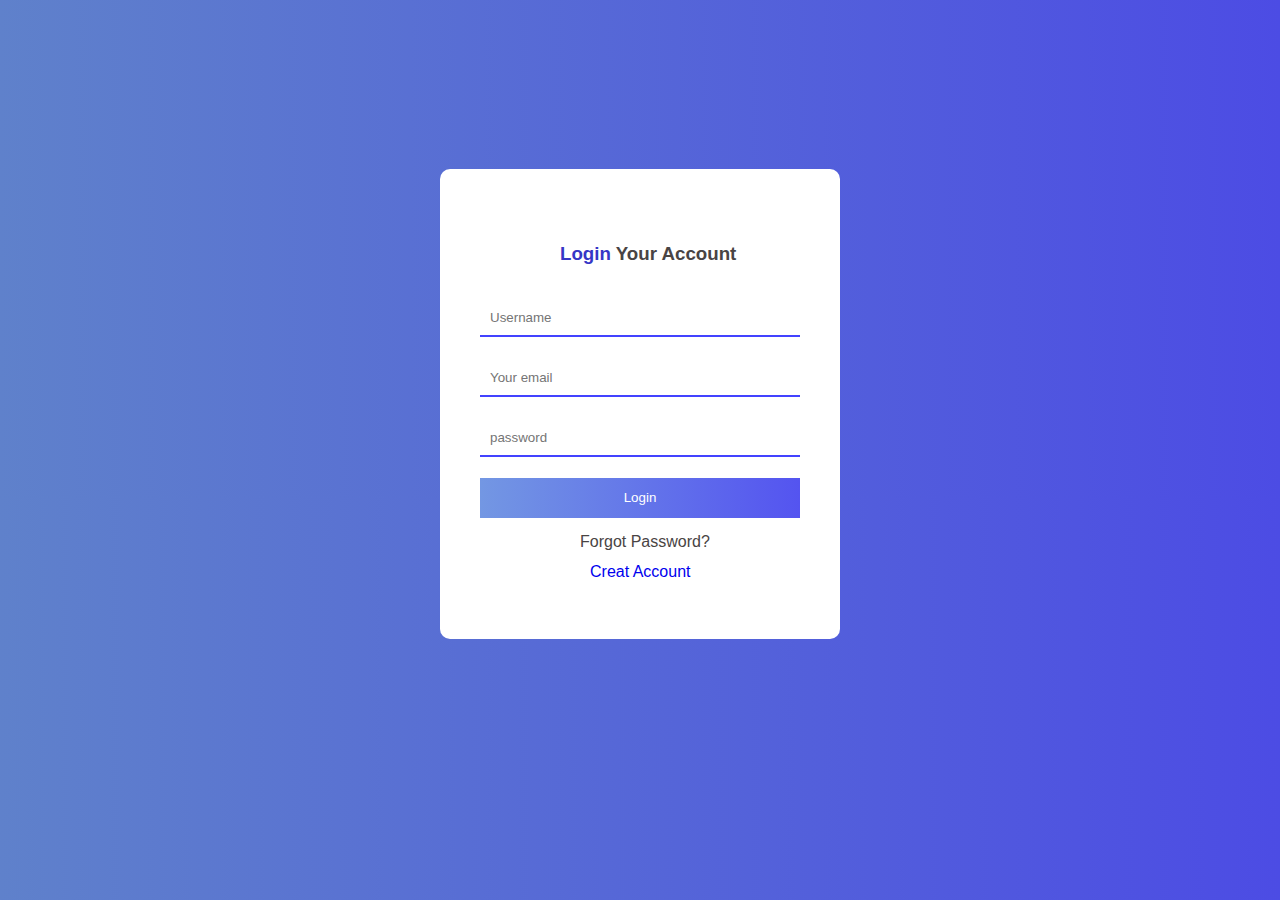
<file: first-projekt/login/index.html>
<!DOCTYPE html>
<html lang="en">
<head>
    <meta charset="UTF-8">
    <meta http-equiv="X-UA-Compatible" content="IE=edge">
    <meta name="viewport" content="width=device-width, initial-scale=1.0">
    <link rel="stylesheet" href="style.css">
    <link rel="stylesheet" href="https://cdnjs.cloudflare.com/ajax/libs/font-awesome/4.7.0/css/font-awesome.min.css">
    <title>Login</title>
</head>
<body>



<div>

    <h3><span style="color: rgb(54, 54, 198);">Login</span> Your Account</h3>

<form action="first-projekt/index.html">

<input type="text" placeholder="Username" required><br>
<input type="text" placeholder="Your email" required><br>
<input type="password" placeholder="password" required><br>
<input type="submit" value="Login"><br>


</form>



<a href="#" class="a1" style="color: rgb(73, 68, 68);">Forgot Password?</a><br>
<a href="#" class="a2">Creat Account</a>








</div>

<!-- <a href="#" style="color: rgb(73, 68, 68);">Forgot Password?</a><br>
<a href="#">Creat Account</a> -->




</body>
</html>
</file>
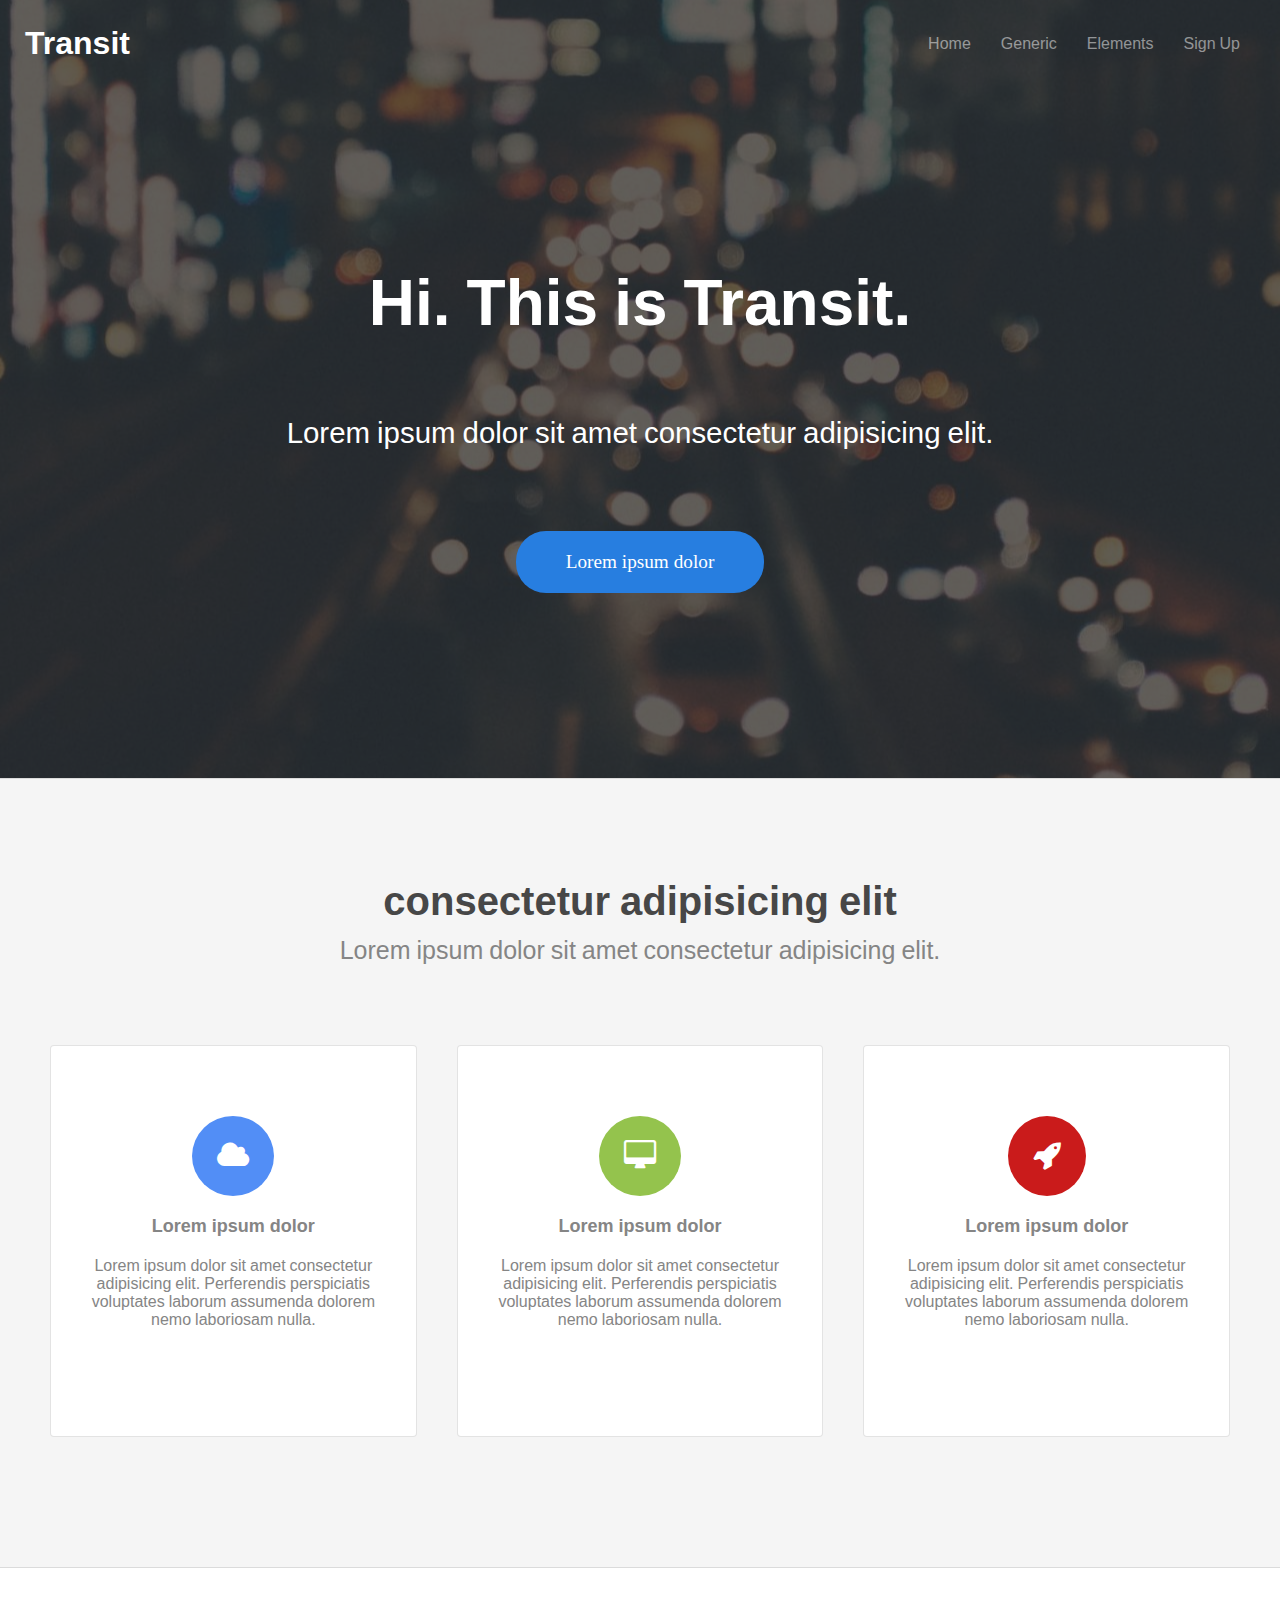
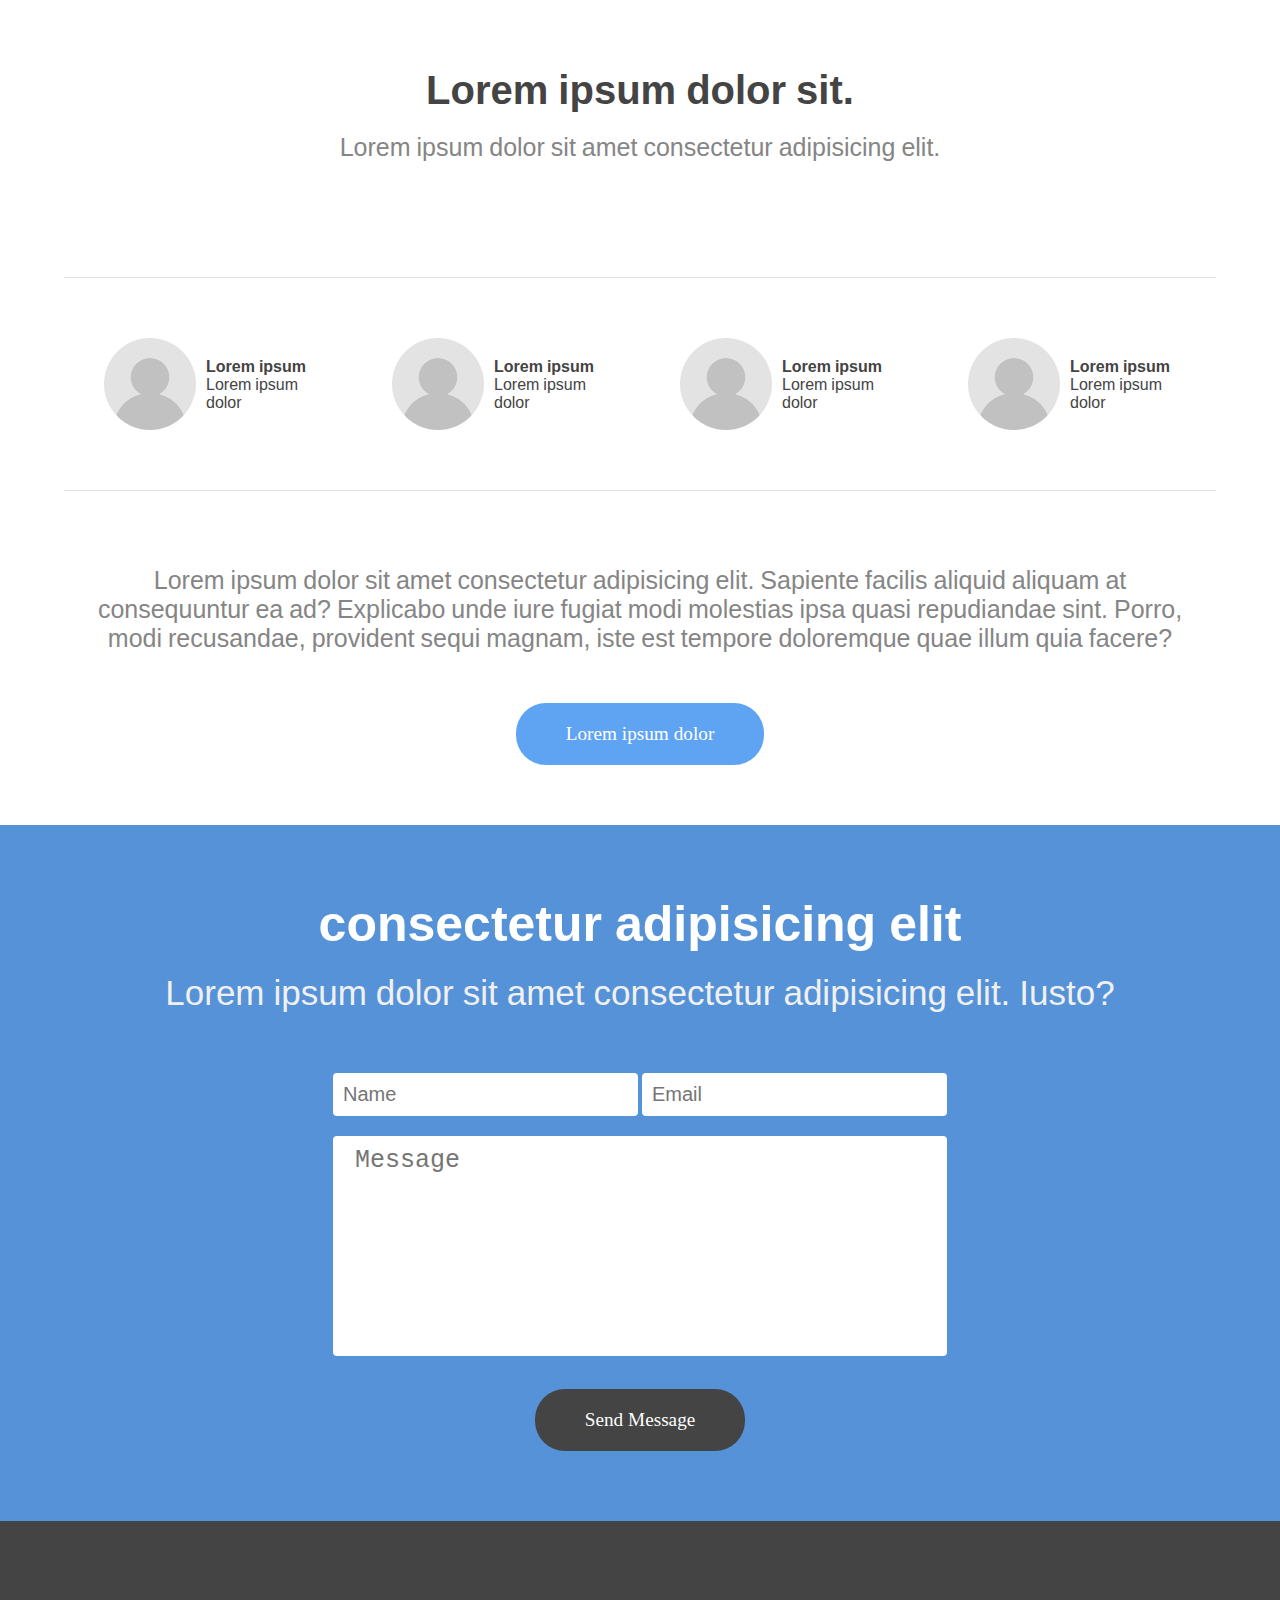
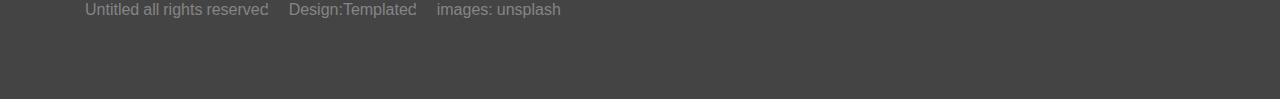
<file: first-projekt/index (2).html>
<!DOCTYPE html>
<html lang="en">
<head>
    <meta charset="UTF-8">
    <meta http-equiv="X-UA-Compatible" content="IE=edge">
    <meta name="viewport" content="width=device-width, initial-scale=1.0">
    <title>http://first.projekt</title>
    <link rel="stylesheet" href="css/style (2).css">
</head>
<body>
   
    <div class="header">

<div class="top-menu">

    <h1><a href="#">Transit</a></h1>

    <div class="nav">

 <ul>
  <li class="home"><a href="#">Home</a></li>
  <li><a href="#">Generic</a></li>
  <li><a href="#">Elements</a></li>
  <li><a href="login/index.html">Sign Up</a></li>

 </ul>
    </div>


</div>

<div class="banner-content">

<h2>Hi. This is Transit.</h2>
<p>Lorem ipsum dolor sit amet consectetur adipisicing elit.</p>
<button class="btn btn-1">Lorem ipsum dolor</button>



</div>

</div>

    <div class="main">
<div class="services">
<div class="container">
<div class="services-header">
    <h2>consectetur adipisicing elit</h2>
    <p>Lorem ipsum dolor sit amet consectetur adipisicing elit.</p>
</div>
<div class="services-content">

    <div class="box">
        <i class="fa fa-cloud cloud"></i>
        <h4>Lorem ipsum dolor</h4>
        <p>Lorem ipsum dolor sit amet consectetur adipisicing elit. Perferendis perspiciatis voluptates laborum assumenda dolorem nemo laboriosam nulla.</p>
    </div>

    <div class="box">
        <i class="fa fa-desktop desktop"></i>
        <h4>Lorem ipsum dolor</h4>
        <p>Lorem ipsum dolor sit amet consectetur adipisicing elit. Perferendis perspiciatis voluptates laborum assumenda dolorem nemo laboriosam nulla.</p>
    </div>


<div class="box">
        <i class="fa fa-rocket rocket"></i>
        <h4>Lorem ipsum dolor</h4>
        <p>Lorem ipsum dolor sit amet consectetur adipisicing elit. Perferendis perspiciatis voluptates laborum assumenda dolorem nemo laboriosam nulla.</p>
    </div>

</div>
</div>
</div>

<div class="about">

<div class="container">

<div class="about-header">

    <h4>Lorem ipsum dolor sit.</h4>
<p>Lorem ipsum dolor sit amet consectetur adipisicing elit.</p>

</div>
<div class="about-content">


<!-- -----------------------------------------------
with icon: -->
<!-- <div class="prof-box">
    <i class="fa fa-user users-icon"></i>
    <h4>Lorem ipsum</h4>
    <p>Lorem ipsum dolor</p>
</div>
<div class="prof-box">
    <i class="fa fa-user users-icon"></i>
    <h4>voluptatem dolres</h4>
    <p>uliam nihill repudi</p>
</div>
<div class="prof-box">
    <i class="fa fa-user users-icon"></i>
    <h4>doloremque quo</h4>
    <p>harum corrupti quia</p>
</div>
<div class="prof-box">
    <i class="fa fa-user users-icon"></i>
    <h4>voluptatem dicta</h4>
    <p>et natus sapiente</p>
</div> -->
<!-- ----------------------------------------------- -->


<div class="prof">
    <img src="img/profile_placeholder.gif">
  <div class="ph4">  <h4>Lorem ipsum</h4>
    <p>Lorem ipsum dolor</p></div>
</div>

<div class="prof">
    <img src="img/profile_placeholder.gif">
    <div class="ph4">  <h4>Lorem ipsum</h4>
        <p>Lorem ipsum dolor</p></div>
</div>

<div class="prof">
    <img src="img/profile_placeholder.gif">
    <div class="ph4">  <h4>Lorem ipsum</h4>
        <p>Lorem ipsum dolor</p></div>
</div>

<div class="prof">
    <img src="img/profile_placeholder.gif">
    <div class="ph4">  <h4>Lorem ipsum</h4>
        <p>Lorem ipsum dolor</p></div>
</div>


</div>
<div class="about-footer">

<div class="footer-about-container">

<p>Lorem ipsum dolor sit amet consectetur adipisicing elit. Sapiente facilis aliquid aliquam at consequuntur ea ad? Explicabo unde iure fugiat modi molestias ipsa quasi repudiandae sint. Porro, modi recusandae, provident sequi magnam, iste est tempore doloremque quae illum quia facere?</p>


<button class="btn btn-2">Lorem ipsum dolor</button>




</div>
</div>


</div>
</div>





<div class="contact">

<div class="contact-header">

<h2>consectetur adipisicing elit</h2>
<p>Lorem ipsum dolor sit amet consectetur adipisicing elit. Iusto?</p>
</div>

<div class="contact-content">


<form action="" class="form">

<input type="text" placeholder="Name">
<input type="email" placeholder="Email">
<textarea placeholder="Message"></textarea><br>
<button class="btn btn-dark">Send Message</button>



</form>
</div>



</div>


    </div>


    <div class="footer">

    <ul>
         <li><a href="#">Untitled all rights reserved</a></li>
         <li><a href="#">Design:Templated</a></li>
         <li><a href="#">images: unsplash</a></li>

     </ul>

    </div>

</body>
</html>
</file>
<file: first-projekt/login/style.css>
body{
    background: linear-gradient(to right, rgb(95, 129, 203) , rgb(76, 76, 228));
font-family: sans-serif;
color: rgb(73, 68, 68);

/* line-height: 60px; */

}

div{
    line-height: 60px;
    width: 400px;
    height: 470px;
    background-color: rgb(255, 255, 255);
    border-radius: 10px;
margin: auto;
position: relative;
top: 150px;
    

}

h3{
    position: relative;
left: 120px;
top: 35px;
padding: 20px 0;
}

input{
    width: 75%;
border: none;
border-bottom: 2px solid rgb(67, 67, 255);

position: relative;
left: 40px;
padding: 10px;

}

input[type=submit]{
    
width: 320px;
border: none;
height: 40px;
background: linear-gradient(to right, rgb(115, 151, 227) , rgb(84, 84, 240));
color: rgb(255, 255, 255);

}




.a1{
    text-decoration: none;
    position: relative;
left: 140px;
top: -15px;
margin: auto;
}


.a2{
    text-decoration: none;
    position: relative;
left: 150px;
top: -45px;

}

input:hover{
    border-bottom: 3px solid rgb(67, 67, 255)
   
}

input[type=submit]:hover{


cursor: pointer;
background: linear-gradient(to right, rgb(84, 84, 240), rgb(115, 151, 227) );

}
/* input:focus{
    border: none;
} */
</file>
<file: first-projekt/css/style (2).css>
@import url(font-awesome.min.css);

@font-face {
    font-family:'raleway';

src: url(../fonts/fonts/fontawesome-webfont.ttf);

}



*{
    margin: 0;
}
body{
    font-family:"raleway",helvetica,sans-serif ;
    color: #444;
}
a{
    text-decoration: none;
    color: #fff;
}






/* ------------------------------------------------------- */
/* بدون استفاده از فلکس باکس: */

/* .header h1 {
    float: left;
}

.nav {
    text-align: right;
}

.nav ul li {
    display: inline;
    padding: 0 15px;
}

.nav ul li a {
    color: rgba(255, 255, 255, 0.5);
    transition: color .2s ease-in-out;
}

.nav ul li a:hover {
    color: #ffffff;
}

.top-menu {
    padding: 40px;
}

.header {
    background-color: #444;
} */

/* با استفاده از فلکس باکس: */

/* ----------------------------------------------------- */




.top-menu{
    display: flex;
    justify-content: space-between;
    padding: 25px;
   
}
.nav ul {
    list-style: none;
    display: flex;
}
.nav ul li {
    padding: 10px 15px;
}
.nav ul li a {
    color: rgba(255,255,255,.5);
    transition: color .2s ease-in-out;
}
.nav ul li a:hover{

    color: #ffffff;

}
.header{
    background-image: url(../img/dark_tint.png),url(../img/bokeh_car_lights_bg.jpg);
    background-position: center center;
}

.banner-content{

    text-align: center;
    padding: 150px 0;
    color: #fff;
    line-height: 130px;

}
.banner-content h2{
    font-size: 5vw;
font-family: ;
}
.banner-content p{
    font-size: 2.3vw;
}

.btn {

padding: 20px 50px;
border-radius: 30px;
font-size: 1.5vw;
border: 0;
text-align: center;
cursor: pointer;
font-family: "raleway";
}
.btn-1{

color: #fff;
background-color: rgb(39, 126, 224) !important;

}






.services{

    background-color: #f5f5f5;
border-bottom: 1px solid rgba(144, 144, 144, 0.25);
border-top: 1px solid rgba(144, 144, 144, 0.25);
padding: 100px 0;
text-align: center;
}
.services-header{
    margin-bottom: 50px;
    /* line-height: 35px; */
}
.services-header h2 {

font-size: 40px;
color: #474747;
margin-bottom: 12px;

}
.services-header p {
 font-size: 25px;
 color: #858585;

}

.box h4 {
    margin-bottom: 20px;
    color: #858585;
    font-size: 18px;
}
.box p {
    color: #858585;
}

.cloud{
    color: rgb(255, 255, 255);
    font-size: 30px;
    background-color: #528ef6;
    padding: 25px;
    border-radius: 100%;
    margin-bottom: 20px;
}

.desktop{
    color: rgb(255, 255, 255);
    background-color: rgb(148, 195, 77);
font-size: 30px;
padding: 25px;
border-radius: 100%;
text-align: center;
margin-bottom: 20px;
}

.rocket{
padding: 25px;
font-size: 30px;
border-radius: 100%;
color: white;
background-color: rgb(202, 27, 27);
margin-bottom: 20px;
}

.box{
    background-color: #fff;
    border: 1px solid rgba(144, 144, 144, 0.25);
    border-radius: 4px;
padding: 70px 30px;
margin:0 20px;
height: 250px;
overflow: auto;
}

.services-content{
    display: flex;
    padding: 30px;
}







.about-header{
    text-align: center;
    padding: 100px;
}

.about-header h4{
    font-size: 40px;
    margin-bottom: 20px;
}
.about-header p{
    font-size: 25px;
    color: #858585;
}

/* -------------------------------------------------
users-icon: */

/* .about-content{
    display: flex;
 justify-content: space-around;
}

.prof-box{



}

.users-icon{
font-size: 45px;
background-color: #b3b3b3;
padding: 20px 25px;
border-radius: 100%;

}

.prof-box h4{
    position:relative;
    left: 95px;
    top: -70px;
}
.prof-box p{
    position:relative;
    left: 95px;
    top: -70px;
} */

/* ------------------------------------------------ */

.about-content{
    border-bottom: 1px solid rgba(144, 144, 144, 0.25);
    border-top: 1px solid rgba(144, 144, 144, 0.25);
margin: 15px auto;
display: flex;
/* justify-content: space-around; */
width: 90%;

}

.prof{
    /* flex-grow: 1; */
    margin: 20px auto;
    padding: 40px;
    display: flex;
}
.prof img{
    border-radius: 100%;
}
.ph4{
    margin-top: 20px;
    margin-left: 10px;
}

.footer-about-container{

text-align: center;
padding: 60px;
width: 85%;
margin: auto;

}
.footer-about-container p {
    margin-bottom: 50px;
    font-size: 25px;
    color: #858585;
}


.btn-2{

    color: #fff;
    background-color: rgb(95, 164, 242) !important;
    
    }

.contact{
    background-color:  rgb(85, 146, 215);
    color: #fff;
    text-align: center;
    padding: 70px;
}
.contact-content{
/* 
width: 100%;
height: 100%; */
text-align: center;
}

.contact h2{
    font-size: 50px;
    margin-bottom: 20px;   
}

.contact p {
    font-size: 35px;
    color: #f0f0f0 ;
    margin-bottom: 60px;
}
.btn-dark{
    background-color: #444;
    color: #fff;
}
/* .contact-content form{
    padding: 30px;
} */

input[type=text],
input[type=email]{
    font-size: 20px;
background-color: #fff;
color: #444;
border: 0;
border-radius: 4px;
padding: 10px 10px;
width: 25%;
}
textarea{
    font-size: 25px;
    background-color: #fff;
color: #444;
border: 0;
border-radius: 4px;
width: 50%;
margin-top: 20px;
margin-bottom: 30px;
padding: 10px 22px;
height: 200px;
resize: none;
}

.footer{
    background-color: #444;
    padding: 80px 35px;
  
}
.footer ul{
    
    display: flex; 
    
   
}
.footer a {
    align-self: center;
    color: #858585;
    padding: 10px;
    list-style-type: none;
}
</file>
